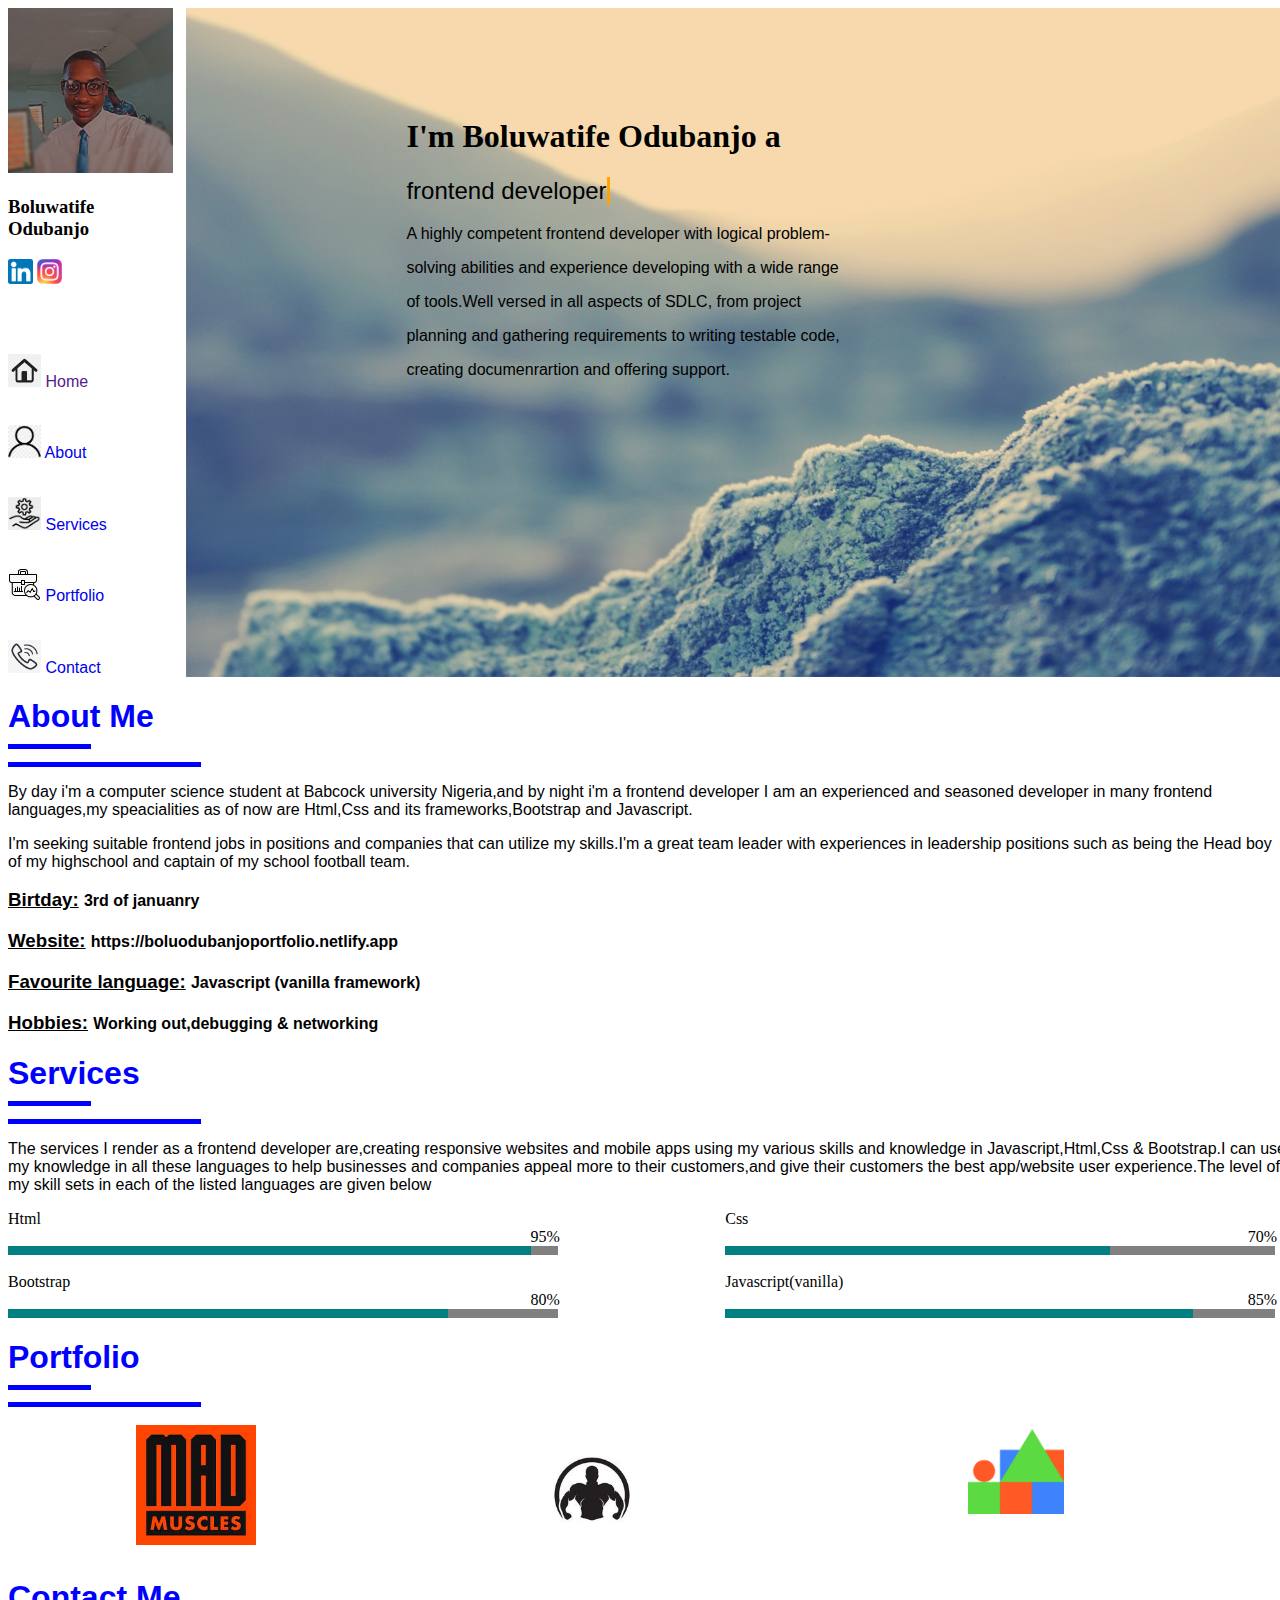
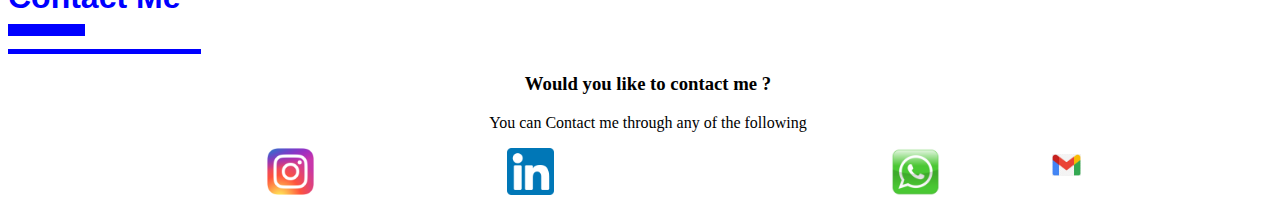
<file: index.html>
<!DOCTYPE html>
<html lang="en">

<head>
    <meta charset="UTF-8">
    <meta http-equiv="X-UA-Compatible" content="IE=edge">
    <meta name="viewport" content="width=device-width, initial-scale=1.0">
    <title>portfolio</title>
   
</head>
<link rel="stylesheet" href="port.css">


<body class="tain">
    <div class="contain1">


        <div class="section1">

            <div class="subsec1">
                    <div data-aos="fade-right">
                        <div>
                            <img class="dp" src="prop.jpg" alt="">
                        </div>
                        <h3 class="na">Boluwatife Odubanjo</h3>
                        <div class="na2">
                            <a href=" https://www.linkedin.com/in/bolu-odubanjo-a55583246/"> <img class="logo"
                                    src="linkdin.png" alt=""></a>
                            <a href="https://www.instagram.com/boluwatifeodubanjo/"> <img class="logo"
                                    src="instagram.webp" alt=""></a>
                        </div>

                        <div class="navs">
                            <div>
                                <a class="thing1" href=""> <img class="logo1" src="h.jpg" alt=""> Home</a>
                            </div>
                            <br>
                            <div>
                                <a class="thing1" href="#about"> <img class="logo1" src="p.jpg" alt=""> About</a>
                            </div>
                            <br>
                            <div>
                                <a class="thing" href="#Services"> <img class="logo1" src="s.jpg" alt=""> Services</a>
                            </div>
                            <br>
                            <div>
                                <a class="thing" href="#portfolio"> <img class="logo1" src="po.jpg" alt="">
                                    Portfolio</a>
                            </div>
                            <br>
                            <div>
                                <a class="thing" href="#Contact"> <img class="logo1" src="co.png" alt=""> Contact</a>
                            </div>
                        </div>
                    </div>
            </div>


            <div class="whole">
                <div class="intro">
                    <div data-aos="fade-left" data-aos-duration="3000">
                        <div class="think">
                            <div class="name">
                                <h1>
                                    I'm Boluwatife Odubanjo a
                                </h1>
                            </div>
                            <div class="cont">
                                <div class="type">frontend developer</div>






                            </div>
                            <div class="text">
                                <p>A highly competent frontend developer with logical problem-</p>
                                <p>solving abilities and experience developing with a wide range </p>
                                <p class="drag">of tools.Well versed in all aspects of SDLC, from project </p>
                                <p>planning and gathering requirements to writing testable code,</p>
                                <p class="ddrag">creating documenrartion and offering support.</p>
                            </div>


                        </div>


                    </div>
                </div>
            </div>


        </div>


        <a id="about"></a>

        <div class="over" data-aos="fade-left" data-aos-duration="3000">

            <h1 class="bb">About Me</h1>
            <div class="des">
                <div class="hiv2">
                    <div class="std6"></div>
                </div>


                <div class="hiv3">
                    <div class="std5"></div>
                </div>
            </div>






            <div class="bout">
                <p>By day i'm a computer science student at Babcock university Nigeria,and by night i'm a frontend
                    developer
                    I
                    am an experienced and seasoned developer in many frontend languages,my speacialities as of now are
                    Html,Css and its frameworks,Bootstrap and Javascript. </p>

                <p>I'm seeking suitable frontend jobs in positions and companies that can utilize my skills.I'm a great
                    team
                    leader with experiences in leadership positions such as being the Head boy of my highschool and
                    captain of my school football team.</p>

                <h3><u>Birtday:</u> <span class="spa">3rd of januanry</span> </h3>

                <h3><u>Website:</u> <span class="spa">https://boluodubanjoportfolio.netlify.app</span> </h3>

                <h3><u>Favourite language:</u> <span class="spa"> Javascript (vanilla framework)</span> </h3>

                <h3><u>Hobbies:</u> <span class="spa"> Working out,debugging & networking </span> </h3>
            </div>
        </div>
        <div class="over" data-aos="fade-left" data-aos-duration="3000">
            <a id="Services"></a>

            <h1 class="bb">Services</h1>
            <div class="des">
                <div class="hiv2">
                    <div class="std6"></div>
                </div>

                <div class="hiv3">
                    <div class="std5"></div>
                </div>
            </div>

            <div>
                <p class="bout"> The services I render as a frontend developer are,creating responsive websites and
                    mobile
                    apps using my various skills and knowledge in Javascript,Html,Css & Bootstrap.I can use my knowledge
                    in
                    all these languages to help businesses and companies appeal more to their customers,and give their
                    customers the best app/website user experience.The level of my skill
                    sets in each of the listed languages are given below</p>
            </div>
            <div class="drib">
                <div class="skills">
                    <div>
                        <div>Html <span class="age1">95%</span> </div>
                        <div class="hiv1">
                            <div class="std"></div>
                        </div>
                    </div>

                    <div class="cs">
                        <div>Css <span class="age1">70%</span> </div>
                        <div class="hiv1">
                            <div class="std2"></div>
                        </div>
                    </div>



                </div>
            </div>
            <br>

            <div class="skills" data-aos-duration="3000">
                <div>
                    <div>Bootstrap <span class="age1">80%</span> </div>
                    <div class="hiv1">
                        <div class="std3"></div>
                    </div>
                </div>

                <div class="js">
                    <div> Javascript(vanilla) <span class="age1">85%</span> </div>
                    <div class="hiv1">
                        <div class="std4"></div>
                    </div>
                </div>



            </div>
        </div>



    </div>

    <div class="over" data-aos="fade-left" data-aos-duration="3000">
        <a id="portfolio"></a>
        <h1 class="bb">Portfolio</h1>
        <div class="des">
            <div class="hiv2">
                <div class="std6"></div>
            </div>

            <div class="hiv3">
                <div class="std5"></div>
            </div>
        </div>
        <br>




        <div class="port">

            <div class="bac"> <a href="https://madmuslesremake.netlify.app/"> <img class="pflg" src="mm.jpg" alt="">
                </a></div>

            <div class="bac2"> <a href="https://muscledupp.netlify.app/"> <img class="pflg" src="wl.jpg" alt=""> </a>
            </div>

            <div class="bac3"> <a href="https://sophiebrittonremake.netlify.app/"> <img class="pflg1" src="pic.png"
                        alt=""> </a></div>
        </div>


    </div>

    <div class="over" data-aos="fade-left" data-aos-duration="3000">

    <a id="Contact"></a>
    <h1 class="bb">Contact Me</h1>

    <div class="over">
        <div class="des">
            <div class="hiv22">
                <div class="std66"></div>
            </div>
            <div class="hiv3">
                <div class="std5"></div>
            </div>
        </div>
    </div>





    <center>
        <div class="fin">
            <div style="font-family: verdana ;">
                <h3> Would you like to contact me ?</h3>
                <p>You can Contact me through any of the following</p>
            </div>

            <div class="contc">
                <a href="https://www.instagram.com/boluwatifeodubanjo/"> <img class="logo3" src="instagram.webp"
                        alt=""></a>

                <a href="https://www.linkedin.com/in/bolu-odubanjo-a55583246/"> <img class="logo4" src="linkdin.png"
                        alt="">
                </a>

                <a href="https://api.whatsapp.com/send/?phone=2347081867699&text&type=phone_number&app_absent=0"> <img
                        class="logo31" src="wa.jpg" alt=""> </a>

                <a href="mailto:boluodubanjo03@gmail.com"> <img class="logo5" src="gm.jpg" alt=""> </a>

            </div>

        </div>
        
    

    </center>
</div>














    </div>






    <script src="https://unpkg.com/aos@next/dist/aos.js"></script>
    <script>
        AOS.init();
    </script>
</body>

</html>
</file>
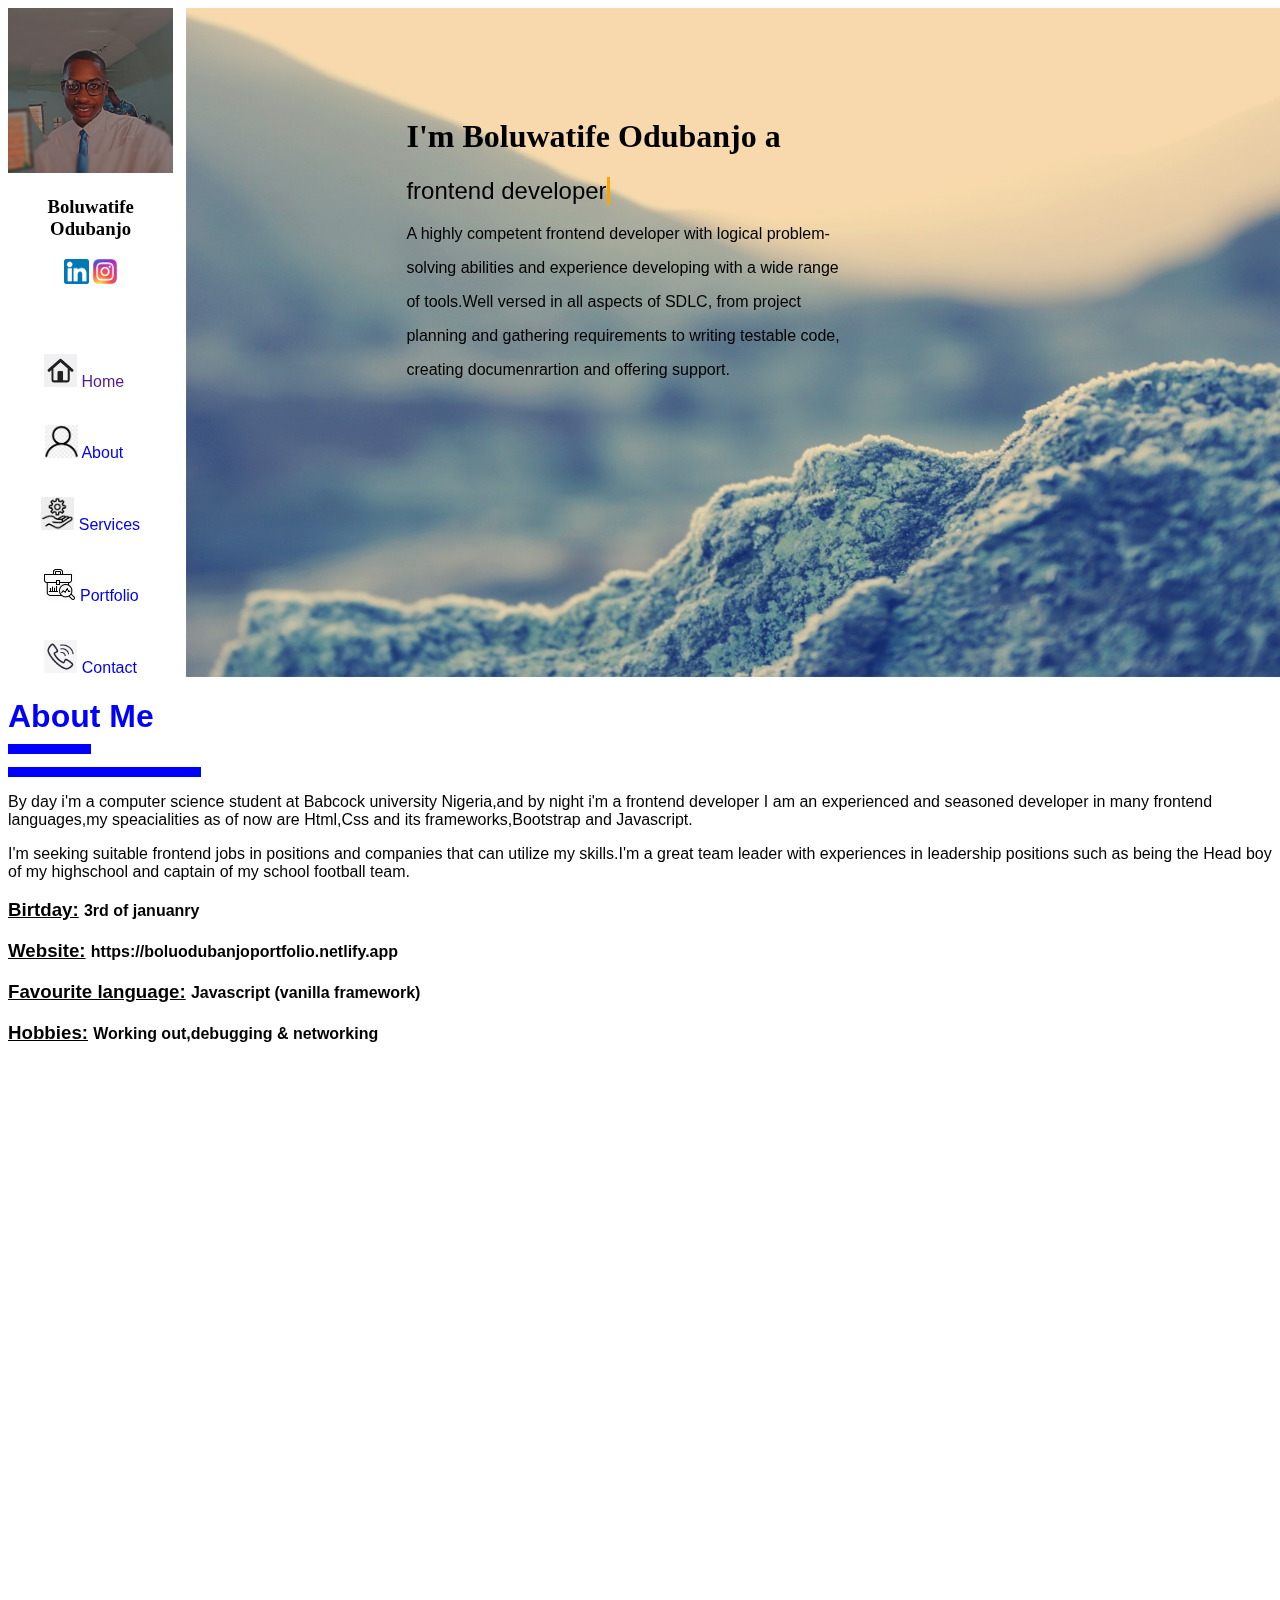
<file: portfolio/index.html>
<!DOCTYPE html>
<html lang="en">

<head>
    <meta charset="UTF-8">
    <meta http-equiv="X-UA-Compatible" content="IE=edge">
    <meta name="viewport" content="width=device-width, initial-scale=1.0">
    <title>portfolio</title>
    <link rel="stylesheet" href="https://unpkg.com/aos@next/dist/aos.css" />
</head>
<link rel="stylesheet" href="port.css">


<body class="tain">
    <div class="contain1">


        <div class="section1">

            <div class="subsec1">
                <center>
                    <div data-aos="fade-right">
                        <div>
                            <img class="dp" src="prop.jpg" alt="">

                        </div>

                        <h3 class="na">Boluwatife Odubanjo</h3>
                        <div class="na2">
                            <a href=" https://www.linkedin.com/in/bolu-odubanjo-a55583246/"> <img class="logo"
                                    src="linkdin.png" alt=""></a>
                            <a href="https://www.instagram.com/boluwatifeodubanjo/"> <img class="logo"
                                    src="instagram.webp" alt=""></a>
                        </div>

                        <div class="navs">
                            <div>
                                <a class="thing1" href=""> <img class="logo1" src="h.jpg" alt=""> Home</a>
                            </div>
                            <br>
                            <div>
                                <a class="thing1" href="#about"> <img class="logo1" src="p.jpg" alt=""> About</a>
                            </div>
                            <br>
                            <div>
                                <a class="thing" href="#Services"> <img class="logo1" src="s.jpg" alt=""> Services</a>
                            </div>
                            <br>
                            <div>
                                <a class="thing" href="#portfolio"> <img class="logo1" src="po.jpg" alt="">
                                    Portfolio</a>
                            </div>
                            <br>
                            <div>
                                <a class="thing" href="#Contact"> <img class="logo1" src="co.png" alt=""> Contact</a>
                            </div>
                        </div>
                    </div>
                </center>
            </div>


            <div class="whole">
                <div class="intro">
                    <div data-aos="fade-left" data-aos-duration="3000">
                        <div class="think">
                            <div class="name">
                                <h1>
                                    I'm Boluwatife Odubanjo a
                                </h1>
                            </div>
                            <div class="cont">
                                <div class="type">frontend developer</div>






                            </div>
                            <div class="text">
                                <p>A highly competent frontend developer with logical problem-</p>
                                <p>solving abilities and experience developing with a wide range </p>
                                <p class="drag">of tools.Well versed in all aspects of SDLC, from project </p>
                                <p>planning and gathering requirements to writing testable code,</p>
                                <p class="ddrag">creating documenrartion and offering support.</p>
                            </div>


                        </div>


                    </div>
                </div>
            </div>


        </div>


        <a id="about"></a>

        <div class="over" data-aos="fade-left" data-aos-duration="3000">

            <h1 class="bb">About Me</h1>
            <div class="des">
                <div class="hiv2">
                    <div class="std6"></div>
                </div>


                <div class="hiv3">
                    <div class="std5"></div>
                </div>
            </div>






            <div class="bout">
                <p>By day i'm a computer science student at Babcock university Nigeria,and by night i'm a frontend
                    developer
                    I
                    am an experienced and seasoned developer in many frontend languages,my speacialities as of now are
                    Html,Css and its frameworks,Bootstrap and Javascript. </p>

                <p>I'm seeking suitable frontend jobs in positions and companies that can utilize my skills.I'm a great
                    team
                    leader with experiences in leadership positions such as being the Head boy of my highschool and
                    captain of my school football team.</p>

                <h3><u>Birtday:</u> <span class="spa">3rd of januanry</span> </h3>

                <h3><u>Website:</u> <span class="spa">https://boluodubanjoportfolio.netlify.app</span> </h3>

                <h3><u>Favourite language:</u> <span class="spa"> Javascript (vanilla framework)</span> </h3>

                <h3><u>Hobbies:</u> <span class="spa"> Working out,debugging & networking </span> </h3>
            </div>
        </div>
        <div class="over" data-aos="fade-left" data-aos-duration="3000">
            <a id="Services"></a>

            <h1 class="bb">Services</h1>
            <div class="des">
                <div class="hiv2">
                    <div class="std6"></div>
                </div>

                <div class="hiv3">
                    <div class="std5"></div>
                </div>
            </div>

            <div>
                <p class="bout"> The services I render as a frontend developer are,creating responsive websites and
                    mobile
                    apps using my various skills and knowledge in Javascript,Html,Css & Bootstrap.I can use my knowledge
                    in
                    all these languages to help businesses and companies appeal more to their customers,and give their
                    customers the best app/website user experience.The level of my skill
                    sets in each of the listed languages are given below</p>
            </div>
            <div class="drib">
                <div class="skills">
                    <div>
                        <div>Html <span class="age1">95%</span> </div>
                        <div class="hiv1">
                            <div class="std"></div>
                        </div>
                    </div>

                    <div class="cs">
                        <div>Css <span class="age1">70%</span> </div>
                        <div class="hiv1">
                            <div class="std2"></div>
                        </div>
                    </div>



                </div>
            </div>
            <br>

            <div class="skills" data-aos-duration="3000">
                <div>
                    <div>Bootstrap <span class="age1">80%</span> </div>
                    <div class="hiv1">
                        <div class="std3"></div>
                    </div>
                </div>

                <div class="js">
                    <div> Javascript(vanilla) <span class="age1">85%</span> </div>
                    <div class="hiv1">
                        <div class="std4"></div>
                    </div>
                </div>



            </div>
        </div>



    </div>

    <div class="over" data-aos="fade-left" data-aos-duration="3000">
        <a id="portfolio"></a>
        <h1 class="bb">Portfolio</h1>
        <div class="des">
            <div class="hiv2">
                <div class="std6"></div>
            </div>

            <div class="hiv3">
                <div class="std5"></div>
            </div>
        </div>
        <br>




        <div class="port">

            <div class="bac"> <a href="https://madmuslesremake.netlify.app/"> <img class="pflg" src="mm.jpg" alt="">
                </a></div>

            <div class="bac2"> <a href="https://muscledupp.netlify.app/"> <img class="pflg" src="wl.jpg" alt=""> </a>
            </div>

            <div class="bac3"> <a href="https://sophiebrittonremake.netlify.app/"> <img class="pflg1" src="pic.png"
                        alt=""> </a></div>
        </div>


    </div>

    <div class="over" data-aos="fade-left" data-aos-duration="3000">

    <a id="Contact"></a>
    <h1 class="bb">Contact Me</h1>

    <div class="over">
        <div class="des">
            <div class="hiv22">
                <div class="std66"></div>
            </div>
            <div class="hiv3">
                <div class="std5"></div>
            </div>
        </div>
    </div>





    <center>
        <div class="fin">
            <div style="font-family: verdana ;">
                <h3> Would you like to contact me ?</h3>
                <p>You can Contact me through any of the following</p>
            </div>

            <div class="contc">
                <a href="https://www.instagram.com/boluwatifeodubanjo/"> <img class="logo3" src="instagram.webp"
                        alt=""></a>

                <a href="https://www.linkedin.com/in/bolu-odubanjo-a55583246/"> <img class="logo4" src="linkdin.png"
                        alt="">
                </a>

                <a href="https://api.whatsapp.com/send/?phone=2347081867699&text&type=phone_number&app_absent=0"> <img
                        class="logo31" src="wa.jpg" alt=""> </a>

                <a href="mailto:boluodubanjo03@gmail.com"> <img class="logo5" src="gm.jpg" alt=""> </a>

            </div>

        </div>
        
    

    </center>
</div>














    </div>






    <script src="https://unpkg.com/aos@next/dist/aos.js"></script>
    <script>
        AOS.init();
    </script>
</body>

</html>
</file>
<file: port.css>
/*---- home*/
body{
    width: 100%;
    max-width: 100%;
    overflow-x: hidden;
}
.dp {
     margin-right: 5%;
     width: 100%;
}

.section1 {
    width: 100%;
    max-width: 100%;
    overflow-x: hidden;
    display: flex;
}

.subsec1 {
    animation: slidein .75s linear 1;
    width: 15%;
    height: fit-content;
}

@keyframes slidein {
    0% {
      -webkit-transform: translateX(-400%);
    }
  
    100% {
      -webkit-transform: translateX(0%);
    }
  }

  @keyframes slideleft {
    0% {
      -webkit-transform: translateX(200%);
    }
  
    100% {
      -webkit-transform: translateX(0%);
    }
  }

.logo {
    width: 15%;
    height: 15%;
}

.logo1 {
    margin-top: 10%;
    width: 20%;
    height: 20%;
}

.intro {
    margin-top: 10%;
    animation: slidein .75s linear 1;

    margin-left: 20%;
}

.whole {
    background-image: url("bg.jpg");
    background-size: cover;
    width: 100%;
    margin-left: 1%;
    animation: slideleft .75s linear 1;

}

.cont {

    display: inline-block;
}

.thing {

    font-family: Verdana, Geneva, Tahoma, sans-serif;
    font-size: 1em;
    text-decoration: none;
}

.thing1 {

    margin-right: 8%;
    font-family: Verdana, Geneva, Tahoma, sans-serif;
    font-size: 1em;
    text-decoration: none;
}

.name {
    margin-left: 0%;
}

.type {
    font-family: Verdana, Geneva, Tahoma, sans-serif;
    font-size: 1.5em;
    overflow: hidden;
    border-right: .15em solid orange;
    white-space: nowrap;
    animation: typing 5.5s steps(30, end),
        blinking-cursor.5s step-end infinite;
}

@keyframes typing {
    from {
        width: 0;
    }

    to {
        width: 100%
    }
}

@keyframes blinking-cursor {

    from,
    to {
        border-color: transparent;
    }

    50% {
        border-color: pink;
    }
}

.navs {
    margin-top: 30%;
}

.text {

    font-family: Verdana, Geneva, Tahoma, sans-serif;
    font-size: 1em;
}

.hiv2 {
    background-color: white;
    height: max-content;
    padding: 0%;
    width: 550px;
}


.hiv3 {
    background-color: white;
    height: max-content;
    padding: 0%;
    width: 550px;
    margin-top: 1%;

}

.des {
    margin-top: -1%;

}

.std5 {

    height: 5px;
    width: 35%;
    background-color: blue;
}

.std6 {

    height: 5px;
    width: 15%;
    background-color: blue;
}
.std66 {

    height: 12px;
    width: 6%;
    background-color: blue;
}




/*---- home*/
/*----about*/
.bb {
    color: blue;
    font-family: Verdana, Geneva, Tahoma, sans-serif;
}

.drag {
    padding-right: 10%;
}

.ddrag {
    padding-right: 25%;
}

.bout {
    font-family: Verdana, Geneva, Tahoma, sans-serif;
    font-size: 1em;
   

}






/*----about*/

/*----services*/
.spa {
    text-decoration: none;
    font-size: medium;
}

.hiv1 {
    background-color: grey;
    height: max-content;
    padding: 0%;
    width: 550px;

}


.std {

    height: 10px;
    width: 95%;
    background-color: teal;
    height: 1vh;
}

.std2 {

    height: 10px;
    width: 70%;
    background-color: teal;
    height: 1vh;
}

.std3 {

    height: 10px;
    width: 80%;
    background-color: teal;
    height: 1vh;
}

.std4 {

    height: 10px;
    width: 85%;
    background-color: teal;
    height: 1vh;
}

.skills {
    display: flex;
    justify-content: space-between;
    

}

.age1 {
    padding-left: 95%;
    padding-top: -10%;


}


/*----services*/



/*----portfolio*/

.port {
    display: flex;
    justify-content: space-between;
    
   


}

.ll {
    width: 10%;
    height: 10vh;
}

.pic {
    width: 50%;
}

.bac {

    
    width: 15em;
    height: max-content;
    margin-left: 10%;
    
    
    

}
.bac2{

    
    width: 25%;
    height: max-content;
    margin-right: 0%;

}

.bac3{

    
    width: 25%;
    height: max-content;
    margin-right: 0%;

}




.pflg {
    width: 50%;


}

.pflg1 {
    width: 30%;

}

/*----portfolio*/


/*----contact*/


.contc{
    display: flex;
    margin-right: 15%;
    align-content: center;
}

.lst {
    border-style: solid;
    width: 20%;
    height: fit-content;
    border-radius: 50px;

}

.lst:hover {
    background-color: teal;
}
.logo3{
width: 10%;
margin-left: 20%;

}
.logo31{
    width: 11%;
    margin-top: 0%;
    margin-left: 45%;

}
.logo4{
    width: 40%;
    margin-left: -12%;
}
.logo5{
width: 50%;
margin-top: 10%;

}

.cs{
    margin-right: 1%;
}
.js{
    margin-right: 1%;
}





/*----contact*/

/*----mediaquerry*/


/*----mediaquerry*/
@media(max-width:600px){
    body {
        width: 100%;
        max-width: 100%;
        padding: 10px;
        overflow-x: hidden;
    }
    .whole{
        background-image: url("bg.jpg");
        background-size: cover;
        width: 100%;
        margin-left: 22%;
        height: 72vh;
        overflow-x: hidden ;
    }
    .intro{
        font-size: small;
        margin-left: 15%;
    }
    .name{
        font-size: small;
    }
    .subsec1{
        width: 3%;
        margin-top: 0%;
    }
    .navs{
    font-size: smaller;
    margin-right: 5%;
    margin-top: 100%;
    width: 1.5em;

    }
    .na{
        font-size: small;
        margin-right: 5%;
    }
   .dp{
    width:  5em ;
    height: 15vh;
    margin-bottom: 100%;
    margin-left: 15%;


   }
   .na2{
    width: 3em;
    margin-left: 20%;
   
   }
   .logo{
    width: 40%;
   }
   .logo1{

    width: 100%;
    margin-left: 100%;
   }
   .think{    
    font-size: 1em;
    height: 15vh;
   }
   .bb{
    font-size: larger;
   }
    
  .des{
width: 50%;

  }
.bout{
width: 100%;



}
.drib{
 flex-wrap: wrap;
 display: block;
 width: 100%

}
.skills{
    flex-wrap: wrap;
    display: block;
    
}
.hiv1{
    width: 350px;
}
.age1{

    padding-left: 89%;
}
.port{
   
    justify-content: space-evenly;
    margin-left: -5%;
    margin-top: 5%;
    width: 35em;
}

.logo3{
width: 2em;
margin-left: -20%;

}
.logo31{
    width: 2em;
    margin-left:35%;


}
.logo4{
    width: 2em;
    margin-left: -8;
}
.logo5{
    width: 2em;
    margin-left: 50%;
}

.contc{
    display: flex;
    justify-content: space-evenly;
     margin-left: 10%;
}
.bac{
width: 10em;

}
.bac2{
    width: 15em;
}
.bac3{
    width: 30em;
    margin-top: -3%;
}


body{
    
    width: 100%;
    max-width: 100%;
    overflow-x: hidden;
    margin-left: 0%;
    
    

}
.over{
width: 100%;
overflow-x: hidden;



}
.flow{
    width: 30%;
    overflow-x: hidden;
}

.ovvvvr{
    background-color: red;
}
.lo{
    background-color: red;
}
.std66 {
    height: 14px;
    width: 48%;
    background-color: blue;
}












}
</file>
<file: portfolio/port.css>
/*---- home*/
body{
    
    width: 100%;
    max-width: 100%;
    overflow-x: hidden;
    


}
.dp {
     margin-right: 5%;
     width: 100%;
     
     
    
}

.section1 {
    width: 100%;
    max-width: 100%;
    overflow-x: hidden;
    display: flex;
}

.subsec1 {

    width: 15%;
    height: fit-content;
}

.logo {
    width: 15%;
    height: 15%;
}

.logo1 {
    margin-top: 10%;
    width: 20%;
    height: 20%;
}

.intro {
    margin-top: 10%;
    margin-left: 20%;
}

.whole {
    background-image: url("bg.jpg");
    background-size: cover;
    width: 100%;
    margin-left: 1%;
    

}

.cont {

    display: inline-block;
}

.thing {

    font-family: Verdana, Geneva, Tahoma, sans-serif;
    font-size: 1em;
    text-decoration: none;
}

.thing1 {

    margin-right: 8%;
    font-family: Verdana, Geneva, Tahoma, sans-serif;
    font-size: 1em;
    text-decoration: none;
}

.name {
    margin-left: 0%;
}

.type {
    font-family: Verdana, Geneva, Tahoma, sans-serif;
    font-size: 1.5em;
    overflow: hidden;
    border-right: .15em solid orange;
    white-space: nowrap;
    animation: typing 5.5s steps(30, end),
        blinking-cursor.5s step-end infinite;
}

@keyframes typing {
    from {
        width: 0;
    }

    to {
        width: 100%
    }
}

@keyframes blinking-cursor {

    from,
    to {
        border-color: transparent;
    }

    50% {
        border-color: pink;
    }
}

.navs {
    margin-top: 30%;
}

.text {

    font-family: Verdana, Geneva, Tahoma, sans-serif;
    font-size: 1em;
}

.hiv2 {
    background-color: white;
    height: max-content;
    padding: 0%;
    width: 550px;
}


.hiv3 {
    background-color: white;
    height: max-content;
    padding: 0%;
    width: 550px;
    margin-top: 1%;

}

.des {
    margin-top: -1%;

}

.std5 {

    height: 10px;
    width: 35%;
    background-color: blue;
}

.std6 {

    height: 10px;
    width: 15%;
    background-color: blue;
}
.std66 {

    height: 12px;
    width: 6%;
    background-color: blue;
}




/*---- home*/
/*----about*/
.bb {
    color: blue;
    font-family: Verdana, Geneva, Tahoma, sans-serif;
}

.drag {
    padding-right: 10%;
}

.ddrag {
    padding-right: 25%;
}

.bout {
    font-family: Verdana, Geneva, Tahoma, sans-serif;
    font-size: 1em;
   

}






/*----about*/

/*----services*/
.spa {
    text-decoration: none;
    font-size: medium;
}

.hiv1 {
    background-color: grey;
    height: max-content;
    padding: 0%;
    width: 550px;

}


.std {

    height: 10px;
    width: 95%;
    background-color: teal;
    height: 1vh;
}

.std2 {

    height: 10px;
    width: 70%;
    background-color: teal;
    height: 1vh;
}

.std3 {

    height: 10px;
    width: 80%;
    background-color: teal;
    height: 1vh;
}

.std4 {

    height: 10px;
    width: 85%;
    background-color: teal;
    height: 1vh;
}

.skills {
    display: flex;
    justify-content: space-between;
    

}

.age1 {
    padding-left: 95%;
    padding-top: -10%;


}


/*----services*/



/*----portfolio*/

.port {
    display: flex;
    justify-content: space-between;
    
   


}

.ll {
    width: 10%;
    height: 10vh;
}

.pic {
    width: 50%;
}

.bac {

    
    width: 15em;
    height: max-content;
    margin-left: 10%;
    
    
    

}
.bac2{

    
    width: 25%;
    height: max-content;
    margin-right: 0%;

}

.bac3{

    
    width: 25%;
    height: max-content;
    margin-right: 0%;

}




.pflg {
    width: 50%;


}

.pflg1 {
    width: 30%;

}

/*----portfolio*/


/*----contact*/


.contc{
    display: flex;
    margin-right: 15%;
    align-content: center;
}

.lst {
    border-style: solid;
    width: 20%;
    height: fit-content;
    border-radius: 50px;

}

.lst:hover {
    background-color: teal;
}
.logo3{
width: 10%;
margin-left: 20%;

}
.logo31{
    width: 11%;
    margin-top: 0%;
    margin-left: 45%;

}
.logo4{
    width: 40%;
    margin-left: -12%;
}
.logo5{
width: 50%;
margin-top: 10%;

}

.cs{
    margin-right: 1%;
}
.js{
    margin-right: 1%;
}





/*----contact*/

/*----mediaquerry*/


/*----mediaquerry*/
@media(max-width:600px){
    .whole{
        background-image: url("bg.jpg");
        background-size: cover;
        width: 100%;
        margin-left: 22%;
        height: 72vh;
        overflow-x: hidden ;
    }
    .intro{
        font-size: small;
        margin-left: 15%;
    }
    .name{
        font-size: small;
    }
    .subsec1{
        width: 3%;
        margin-top: 0%;
    }
    .navs{
    font-size: smaller;
    margin-right: 5%;
    margin-top: 100%;
    width: 1.5em;

    }
    .na{
        font-size: small;
        margin-right: 5%;
    }
   .dp{
    width:  5em ;
    height: 15vh;
    margin-bottom: 100%;
    margin-left: 15%;


   }
   .na2{
    width: 3em;
    margin-left: 20%;
   
   }
   .logo{
    width: 40%;
   }
   .logo1{

    width: 100%;
    margin-left: 100%;
   }
   .think{    
    font-size: 1em;
    height: 15vh;
   }
   .bb{
    font-size: larger;
   }
    
  .des{
width: 50%;

  }
.bout{
width: 100%;



}
.drib{
 flex-wrap: wrap;
 display: block;
 width: 100%

}
.skills{
    flex-wrap: wrap;
    display: block;
    
}
.hiv1{
    width: 350px;
}
.age1{

    padding-left: 89%;
}
.port{
   
    justify-content: space-evenly;
    margin-left: -5%;
    margin-top: 5%;
    width: 35em;
}

.logo3{
width: 2em;
margin-left: -20%;

}
.logo31{
    width: 2em;
    margin-left:35%;


}
.logo4{
    width: 2em;
    margin-left: -8;
}
.logo5{
    width: 2em;
    margin-left: 50%;
}

.contc{
    display: flex;
    justify-content: space-evenly;
     margin-left: 10%;
}
.bac{
width: 10em;

}
.bac2{
    width: 15em;
}
.bac3{
    width: 30em;
    margin-top: -3%;
}


body{
    
    width: 100%;
    max-width: 100%;
    overflow-x: hidden;
    margin-left: 0%;
    
    

}
.over{
width: 100%;
overflow-x: hidden;



}
.flow{
    width: 30%;
    overflow-x: hidden;
}

.ovvvvr{
    background-color: red;
}
.lo{
    background-color: red;
}
.std66 {
    height: 14px;
    width: 48%;
    background-color: blue;
}












}
</file>
